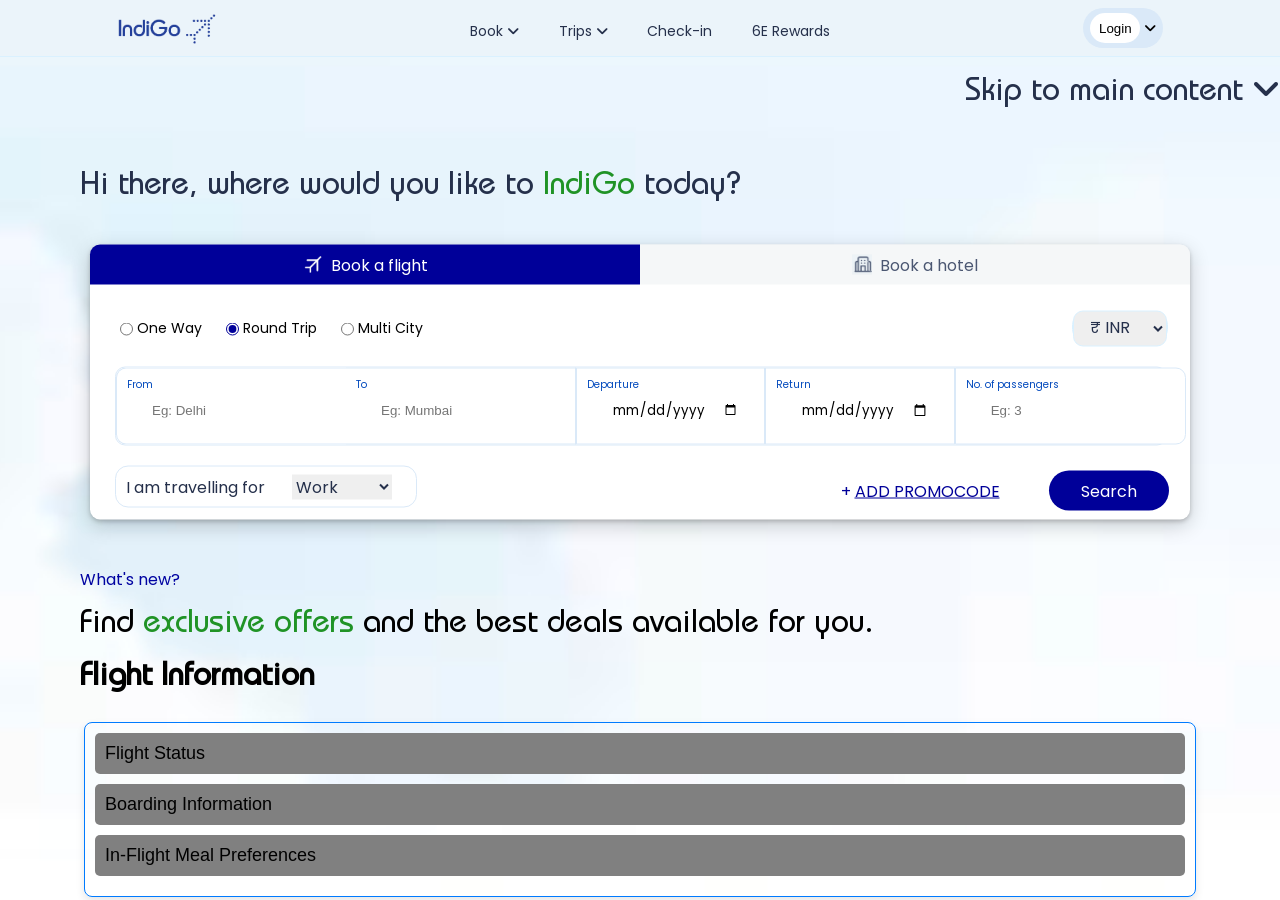
<file: Indigo/index.html>
<!-- Indio website-->
<!DOCTYPE html>
<html lang="en">
  <head>
    <meta charset="UTF-8" />
    <meta name="viewport" content="width=device-width, initial-scale=1.0" />
    <title>IndiGo</title>
    <!--Style Sheet -->
    <link rel="stylesheet" href="style.css" />
    <link
      href="https://fonts.googleapis.com/css?family=Poppins"
      rel="stylesheet"
    />
    <link
      rel="stylesheet"
      href="https://cdnjs.cloudflare.com/ajax/libs/font-awesome/6.6.0/css/all.min.css"
      integrity="sha512-Kc323vGBEqzTmouAECnVceyQqyqdsSiqLQISBL29aUW4U/M7pSPA/gEUZQqv1cwx4OnYxTxve5UMg5GT6L4JJg=="
      crossorigin="anonymous"
      referrerpolicy="no-referrer"
    />
    <!--Font style sheet-->

    <script src="script.js"></script>
  </head>

  <body>
    <main role="main">
    <div id="webPageContent">
      <header>
        <div class="navbar">
          <a href="#" id="logo"
            ><img src="./images/logo.png" alt="indigoLogo" id="indLogo"
          /></a>
          <div class="header-links">
            <a href="">Book <i class="fa-solid fa-angle-down"></i></a>
            <a href="">Trips <i class="fa-solid fa-angle-down"></i></a>
            <a href="">Check-in</a>
            <a href="">6E Rewards</a>
          </div>
          <div class="btn-wrapper">
            <button class="login-button">Login</button>
            <span class="dropdown-icon"
              ><i class="fa-solid fa-angle-down"></i
            ></span>
          </div>
        </div>
      </header>
      <a
        id="offers"
        href="#mainContent"
        class="just-link"
        style="text-align: right"
        >Skip to main content <i class="fa-solid fa-angle-down"></i
      ></a>

      <h1 id="tagline">
        Hi there, where would you like to
        <span style="color: #209326">IndiGo</span> today?
      </h1>
      <div id="errorPopup" class="error-popup">
        <p id="errorMessage"></p>
      </div>

      <section id="travel-form">
        <div class="form-wrapper">
          <div class="flight-hotel-form">
            <div class="book-top-buttons">
              <button id="bookFlight">
                <img
                  src="./images/flight.png"
                  alt="flight logo"
                  id="Flight"
                />Book a flight
              </button>

              <!--Focus Management POC-->
              <button
                id="bookHotel"
                onclick="window.location.href='hotel.html';"
              >
                <img src="./images/hotel.png" alt="hotel logo" id="Hotel" />Book
                a hotel
              </button>
            </div>

            <form id="bookingForm">
              <div class="top-form" id="mainContent">
                <span class="trip-radio-grp">
                  <input type="radio" name="Trip" id="oneWay" checked />
                  <label for="oneWay" class="radioBtn">One Way</label>
                  <input type="radio" name="Trip" id="roundTrip" checked />
                  <label for="roundTrip" class="radioBtn">Round Trip</label>
                  <input type="radio" name="Trip" id="multiCity" />
                  <label for="multiCity" class="radioBtn">Multi City</label>
                </span>
                <!-- Drop Down POC-->
                <div
                  class="currency-picker"
                  aria-label="currency"
                >
                  <select
                    name="currencyOptions"
                    id="currencyOpt"
                    aria-label="currency"
                  >
                    <option value="Inr">₹ INR</option>
                    <option value="Usd">$ USD</option>
                    <option value="Euro">€ EUR</option>
                    <option value="Pounds">£ GBP</option>
                    <option value="Yen">¥ YEN</option>
                  </select>
                </div>
              </div>
              <div class="grid-container">
                <div class="grid-item item1">
                  <span class="label-top">From</span>
                  <input
                    type="text"
                    name="from"
                    placeholder="Eg: Delhi"
                    class="formFields"
                    aria-label="from"
                  />
                </div>
                <div class="grid-item item2">
                  <span class="label-top">To</span>
                  <input
                    type="text"
                    name="to"
                    placeholder="Eg: Mumbai"
                    class="formFields"
                    aria-label="to"
                  />
                </div>
                <div class="grid-item">
                  <span class="label-top">Departure</span>
                  <input type="date" name="deptarture" class="formFields" aria-label="deptarture" />
                </div>
                <div class="grid-item">
                  <span class="label-top">Return</span>
                  <input type="date" name="return" class="formFields" aria-label="return" />
                </div>
                <div class="grid-item item5">
                  <span class="label-top">No. of passengers</span>
                  <input
                    type="number"
                    name="passengerNo"
                    class="formFields"
                    placeholder="Eg: 3"
                    min="1"
                    aria-label="passengerNo"
                  />
                </div>
              </div>
              <div class="im-travelling-for">
                I am travelling for
                <div class="travel-blank-wrapper">
                  <div class="travel-blank">
                    <select name="travelOptions" id="travelOpt" aria-label="travelOpt>
                      <option value="Leisure">Leisure</option>
                      <option value="Work">Work</option>
                      <option value="Medical">Medical</option>
                    </select>
                  </div>
                </div>
              </div>
              <!-- Promo search-->
              <div class="promoSearch">
                <div class="promo-search-wrapper">
                  <button id="promoCode">+ <u>ADD PROMOCODE</u></button>
                  <button id="searchFlight" type="button">Search</button>
                </div>
              </div>
            </form>
          </div>
        </div>
      </section>

      <!-- New Offer tagline -->
      <section id="new-offer">
        <h2 id="whatNew">What's new?</h2>
        <p id="offers">
          Find <span style="color: #209326">exclusive offers</span> and the best
          deals available for you.
        </p>
      </section>
    </div>

    <!-- Modal Implementation-->
    <div
    id="modal"
    class="modal"
    aria-hidden="true"
    role="dialog"
    aria-labelledby="modalHeading"
    aria-modal="true"
>
    <div class="modal-content" role="document">
        <button id="closeModal" aria-label="Close modal" class="close-btn">
            &times;
        </button>
        <h1 id="modalHeading">Promo Code</h1>
        <p>Please enter your promo code to apply it to your booking.</p>
        <input type="text" id="promoCodeInput" placeholder="Enter promo code" />
        <button id="confirmButton">Apply</button>
    </div>
</div>
    <h2 id="offers">Flight Information</h2>

    <!--Accordian Implementation-->
    <div class="accordion-container">
      <div class="accordion">
        <!-- First Accordion Item -->
        <h3>
          <button
            aria-expanded="false"
            aria-controls="section1"
            id="accordion1"
          >
            Flight Status
          </button>
        </h3>
        <div
          id="section1"
          role="region"
          aria-labelledby="accordion1"
          class="accordion-content"
        >
          <p>
            You can check the real-time status of your flight by entering your
            flight number or destination in the 'Flight Status' section on our
            website. We'll also notify you via email or SMS if there are any
            changes to your flight schedule.
          </p>
        </div>

        <!-- Second Accordion Item -->
        <h3>
          <button
            aria-expanded="false"
            aria-controls="section2"
            id="accordion2"
          >
            Boarding Information
          </button>
        </h3>
        <div
          id="section2"
          role="region"
          aria-labelledby="accordion2"
          class="accordion-content"
        >
          <p>
            Boarding begins 45 minutes before departure and closes 15 minutes
            prior to the scheduled take-off time. Please ensure you arrive at
            your gate on time to avoid any delays. For international flights, we
            recommend arriving at least 3 hours before departure.
          </p>
        </div>

        <!-- Third Accordion Item -->
        <h3>
          <button
            aria-expanded="false"
            aria-controls="section3"
            id="accordion3"
          >
            In-Flight Meal Preferences
          </button>
        </h3>
        <div
          id="section3"
          role="region"
          aria-labelledby="accordion3"
          class="accordion-content"
        >
          <p>
            We offer a variety of meal options on board, including vegetarian,
            vegan, and gluten-free choices. You can select your preferred meal
            during the booking process or update it in the 'Manage Booking'
            section at least 24 hours before your flight.
          </p>
        </div>
      </div>
    </div>
    </main>
  </body>
</html>
</file>
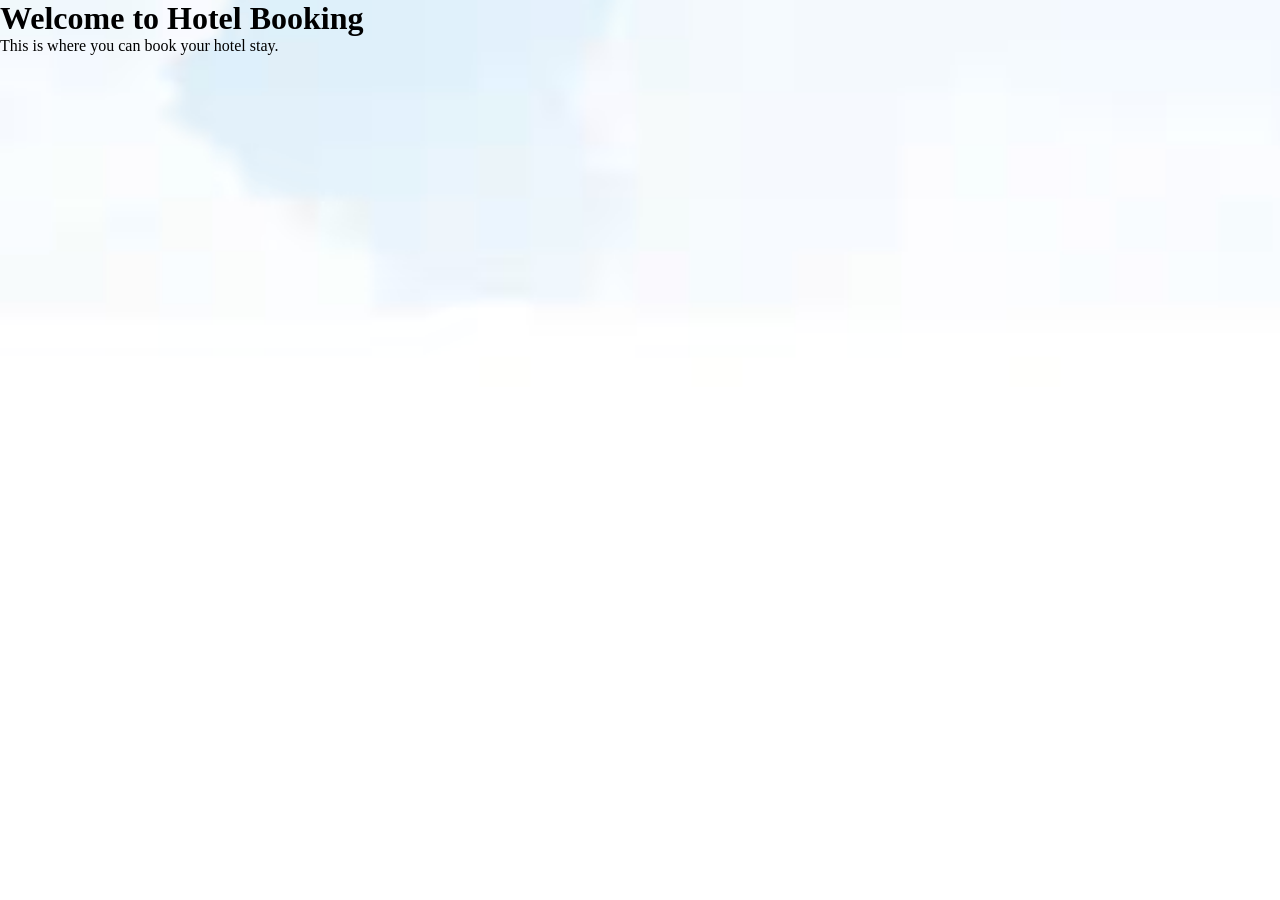
<file: Indigo/hotel.html>
<!DOCTYPE html>
<html lang="en">
  <head>
    <meta charset="UTF-8" />
    <meta name="viewport" content="width=device-width, initial-scale=1.0" />
    <title>Hotel Booking</title>
    <link rel="stylesheet" href="style.css" />
    <!-- <script>
      document.addEventListener("DOMContentLoaded", () => {
        // Focus trap on the heading after page load
        const mainHeading = document.getElementById("hotelHeading");
        mainHeading.focus();
      });
    </script> -->
  </head>
  <body>
    <!-- <a
      href="#hotelContent"
      class="skip-link"
      style="text-align: center; top: 0; left: 50%; transform: translateX(-50%)"
      >Skip to main content</a
    > -->
    <!-- Hotel booking content -->
    <h1 id="hotelHeading" tabindex="-1">Welcome to Hotel Booking</h1>
    <div id="hotelContent">
      <p>This is where you can book your hotel stay.</p>
      <!-- Add hotel booking form or content here -->
    </div>
  </body>
</html>
</file>
<file: Indigo/style.css>
body,html {
    display: flex;
    flex-direction: column;
    background-image: url("./images/bgImage.png");
    background-size: cover;
    background-repeat: no-repeat;
    background-position: center;
}

body{
    overflow-x: hidden;
}


#indLogo {
    width: 100px;
    height: 30px;
    margin-top: 8px;
}



.navbar {
    display: flex;
    font-size: 14px;
    padding-top: 6px;
    width: 100%;
    height: 50px;
    flex-direction: row;
    justify-content: space-around;
    font-family: 'Poppins';
    background-color: #EBF4FA;
    border-bottom: 1px solid #daf1ff;
}
* {
    margin: 0;
    padding: 0;
}
a {
    text-decoration: none;
    color: #25304b;
}

@font-face {
    font-family: ITCBauhaus;
    src: url("./fonts/BauhausStd-Medium.ttf");
}

.navbar:hover {
    background-color: white;
}

.header-links {
    width: 400px;
    height: 50px;
    display: flex;
    justify-content: space-around;
    align-items: center;
}

.header-links:hover {
    cursor: pointer;
}

.login-button {
    width: 50px;
    height: 30px;
    border-radius: 20px;
    background-color: white;
    border: none;
}

.login-button:hover {
    cursor: pointer;
}

.dropdown-icon {
    margin-left: 4px;
}

.btn-wrapper {
    display: flex;
    width: 80px;
    height: 40px;
    border-radius: 20px;
    margin-top: 2px;
    background-color: #dae9f8;
    justify-content: center;
    align-items: center;
}

#tagline {
    font-family: ITCBauhaus;
    font-weight: normal;
    color: #25304b;
    display: block;
    margin-top: 3.5rem;
    margin-left: 2.5em;
}

#travel-form {
    display: flex;
    justify-content: center;
    align-items: center;
}

.form-wrapper {
    position: relative; 
    width: 100%;
    height: 350px; 
  }
  
.flight-hotel-form {
    position: absolute;
    top: 50%;
    left: 50%;
    transform: translate(-50%,-50%); 
    width: 1100px;
    height: 275px;
    border: none;
    border-radius: 10px;
    box-shadow: 0 2px 4px 0 rgba(0, 0, 0, 0.2), 0 6px 20px 0 rgba(0, 0, 0, 0.19);
    background-color: white;
}

.book-top-buttons {
    display: flex;
    height: 50px;
}

#bookFlight {
    width: 50%;
    height: 40px;
    border: none;
    background-color: #000099;
    color: white;
    font-size: 16px;
    font-family: "Poppins";
    border-top-left-radius: 10px;
    display: flex;
    align-items: center;
    justify-content: center;
}

#bookFlight:hover {
    cursor: pointer;
}

#bookHotel {
    width: 50%;
    height: 40px;
    border: none;
    background-color: #eff2f4a3;
    color: #4b5772;
    font-size: 16px;
    font-family: "Poppins";
    border-top-right-radius: 10px;
    display: flex;
    align-items: center;
    justify-content: center;
} 

#bookHotel:hover {
    cursor: pointer;
}

#Flight{
    width: 20px;
    height: 20px;
    margin-right: 8px;
}

#Hotel {
    width: 20px;
    height: 20px;
    margin-right: 8px;
}

.trip-radio-grp {
    position: relative;
    left: 30px;
}

input[type="radio"] {
    accent-color: #009;
    vertical-align: middle;
}

input[type="radio"]:hover {
    cursor: pointer;
}

.radioBtn{
    margin-right: 20px;
    font-family: "Poppins";
    font-size: 14px;
}

#whatNew {
    margin-left: 5em;
    display: block;
    margin-top: 10px;
    font-size: 16px;
    font-family: "Poppins";
    color: #0003a1;
    font-weight: normal;
}

#offers {
    margin-left: 2.5em;
    display: block;
    margin-top: 15px;
    font-size: 32px;
    font-family: ITCBauhaus;
}

.promoSearch {
    justify-content: center;
    align-items: center;
    margin-top: 153px;
    margin-left: 630px;
    position: relative;
    top: -150px;
    left: 115px;
}

#searchFlight {
    width: 120px;
    height: 40px;
    border-radius: 30px;
    border: none;
    background-color: #000099;
    color: white;
    font-family: "Poppins";
    font-size: 16px;
    margin-left: 40px;
}

#searchFlight:hover {
    cursor: pointer;
}
#promoCode {
    width: 170px;
    height: 25px;
    font-size: 16px;
    border: none;
    background-color: white;
    color: #000099;
    font-family: "Poppins";
}

#promoCode:hover {
    cursor: pointer;
}

.currency-picker {
    display: inline;
    font-size: 16px;
    font-family: "Poppins";
    border: 1px solid #daf1ff;
    border-radius: 10px;
    position: relative;
    left: 655px;
}

.top-form {
    margin-top: 16px;
}

.down-arrow {
    margin-left: 2px;
}

.im-travelling-for {
    display: flex;
    align-items: center;
    justify-content: space-between;
    font-family: Poppins;
    font-size: 16px;
    color: #25304b;
    width: 290px;
    height: 40px;
    border: 1px solid #dae9f8;
    border-radius: 13px;
    padding-left: 10px;
    position: relative;
    top: 40px;
    left: 25px;
}

.travel-blank-wrapper {
    display: flex;
    width: 140px;
    height: 40px;
    justify-content: center;
    border: none;
}

.travel-blank {
    display: flex;
    flex-direction: row;
    align-items: center;
    justify-content: center;
    padding-right: 8px;
}

.travel-blank-wrapper:hover {
    border: 2px solid #daf1ff;
    border-radius: 13px;
    cursor: pointer;
}

.travelchoose {
    padding-right: 10px;
}

.dotted {
    position: relative;
    left: 15px;
    padding-top: 10px;
    color: #bcc2cf;
}

.grid-container {
    display: grid;
    grid-template-columns: repeat(5, 1fr);
    max-width: 1050px;
    border: 1px solid #dae9f8;
    border-radius: 10px;
    position: relative;
    left: 25px;
    top: 20px;
}

.grid-item {
    background-color: white;
    padding: 25px;
    transition: transform 0.1s ease, box-shadow 0.1s ease, border-color 0.1s ease;
    border: 1px solid #dae9f8; 
    height: 25px;
}

.grid-item:hover {
    transform: scale(1.1);
    border: 1px solid #daf1ff; 
    border-radius: 10px;
    cursor: pointer;
}

.item1 {
    border-right: none;
    border-top-left-radius: 10px;
    border-bottom-left-radius: 10px;
}

.item2 {
    border-left: none;
}

.item5 {
    border-top-right-radius: 10px;
    border-bottom-right-radius: 10px;
}

.label-top {
    font-size: 10px;
    position: relative;
    top: -20px;
    left: -15px;
    font-family: Poppins;
    color: #034abd;
    font-weight: 400;
}


#new-offer {
    top: 300px;
    right: 20px;
}

.formFields {
    position: relative;
    bottom: 15px;
    border: none;
    height: 25px;
    padding-left: 10px;
}


#travelOpt {
    border: none;
    width: 100px;
    font-size: 16px;
    font-family: Poppins;
    color: #25304b;
}

#travelOpt:hover {
    cursor: pointer;
}


input[type="date"] {
    font-family: Poppins;
    font-weight: normal;
}
.error-popup p {
    margin: 0;
}

#currencyOpt {
    font-size: 16px;
    font-family: Poppins;
    color: #25304b;
    border: 1px solid #daf1ff;
    padding: 3px 12px 6px 12px;
    border-radius: 10px;
}


.error-popup {
    display: none; 
    position: relative;
    border: #bcc2cf solid black;
    background-color:cornsilk;
    color: red;
    padding: 20px;
    /* border-radius: 10px; */
    font-family: 'Times New Roman', Times, serif;
    font-size: 16px;
    text-align: center;
    width: 50%;
    margin: auto;
    margin-top: 10px;
}

.accordion-container {
    display: flex;
    justify-content: center; /* Centers horizontally */
    align-items: center;
 /* Full screen height for vertical centering */
    margin-top: 24px;
  }
  
  .accordion {
    width: 1090px; /* Restricts accordion width */
    border: 1px solid #007bff;
    border-radius: 8px;
    padding: 10px;
    box-shadow: 0 4px 8px rgba(0, 0, 0, 0.1);
  }
  
  /* Accordion buttons */
  .accordion button {
    width: 100%;
    background-color:grey;
    color: black;
    border: none;
    padding: 10px;
    text-align: left;
    font-size: 18px;
    cursor: pointer;
    border-radius: 5px;
    margin-bottom: 10px;
  }
  
  .accordion button[aria-expanded="true"] {
    background-color: #0056b3; /* Darker color when expanded */
  }
  
  /* Hidden by default */
  .accordion-content {
    display: none;
    padding: 10px;
    border-left: 4px solid #007bff;
    background-color: #f1f1f1;
    border-radius: 4px;
  }

/*model*/

.modal {
    display: none;
    position: fixed;
    top: 0;
    left: 0;
    width: 100%;
    height: 100%;
    background: rgba(0, 0, 0, 0.5);
    justify-content: center;
    align-items: center;
}

.modal-content {
    position: relative;
    background-color: white;
    padding: 20px;
    border-radius: 5px;
    max-width: 400px;
    width: 100%;
    text-align: center;
}

.close-btn {
    position: absolute;
    top: 10px;
    right: 20px;
    background: none;
    border: none;
    font-size: 1.5rem;
    cursor: pointer;
}

.close-btn:focus {
    outline: 2px solid blue;
}

.modal-open {
    overflow: hidden;
}

.modal[aria-hidden="false"] {
    display: flex;
}
  .skip-link {
    position: absolute;
    top: 10px;
    left: 10px;
    background-color: #209326;
    color: white;
    padding: 8px;
    text-decoration: none;
    border-radius: 5px;
    z-index: 100;
  }
  
  .skip-link:focus {
    outline: 2px solid #000;
  }
</file>
